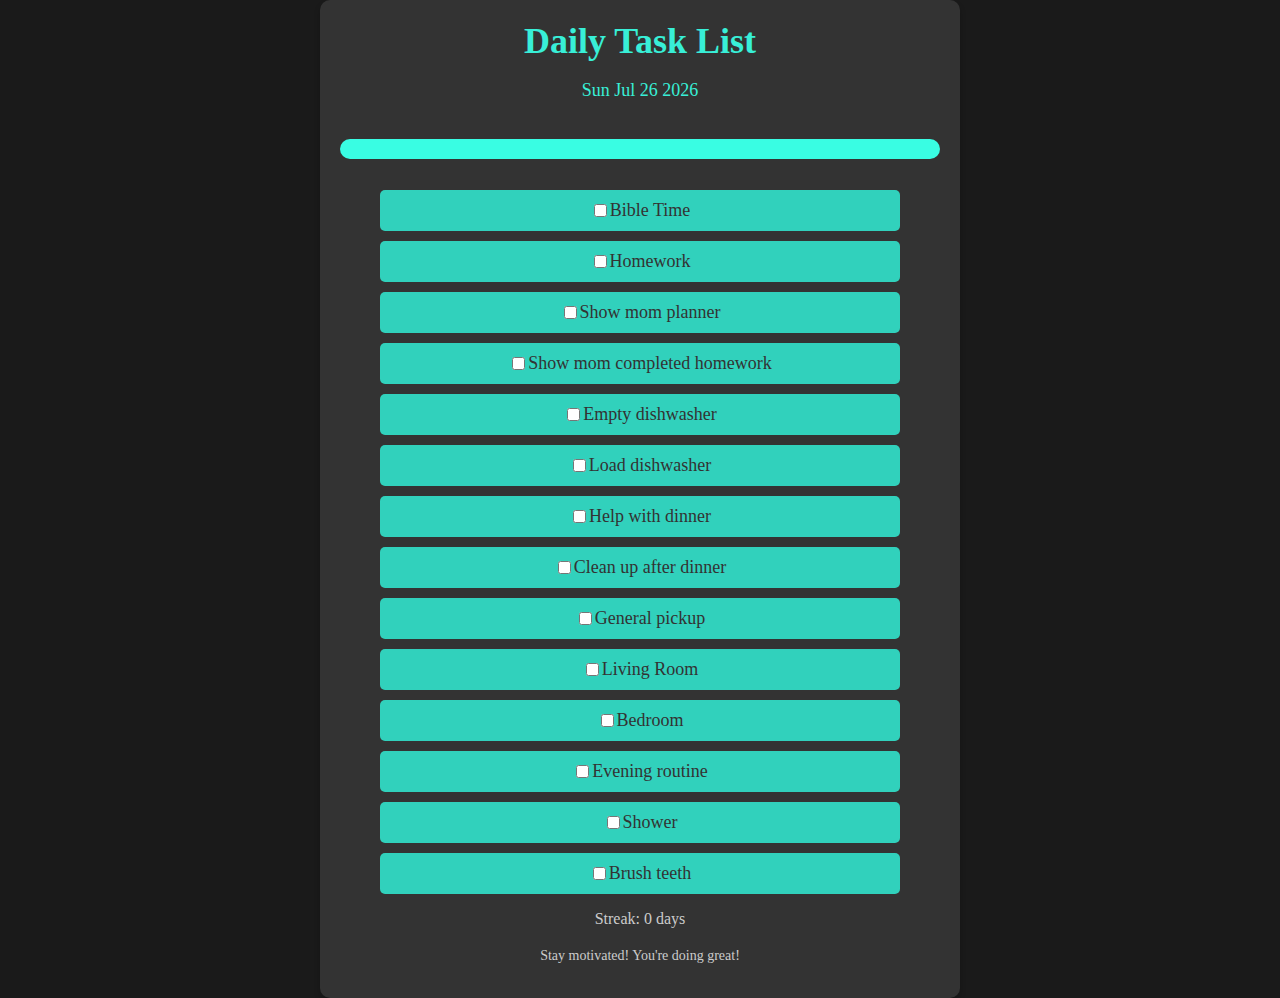
<file: index.html>
<!DOCTYPE html>
<html lang="en">
<head>
    <meta charset="UTF-8">
    <meta name="viewport" content="width=device-width, initial-scale=1.0">
    <title>Daily Task List</title>
    <link rel="stylesheet" href="styles.css">
</head>
<body>
    <div class="app-container">
        <header class="header">
            <h1>Daily Task List</h1>
            <p id="date-display"></p>
        </header>

        <progress id="progress-bar" value="0" max="100"></progress>

        <main>
            <div id="task-list-container">
                <ul id="task-list">
                    <!-- Tasks will be dynamically loaded here -->
                </ul>
            </div>

            <div class="streak-container">
                <p>Streak: <span id="streak-counter">0</span> days</p>
            </div>
        </main>

        <footer>
            <p>Stay motivated! You're doing great!</p>
        </footer>
    </div>
    <script src="script.js"></script>
</body>
</html>
</file>
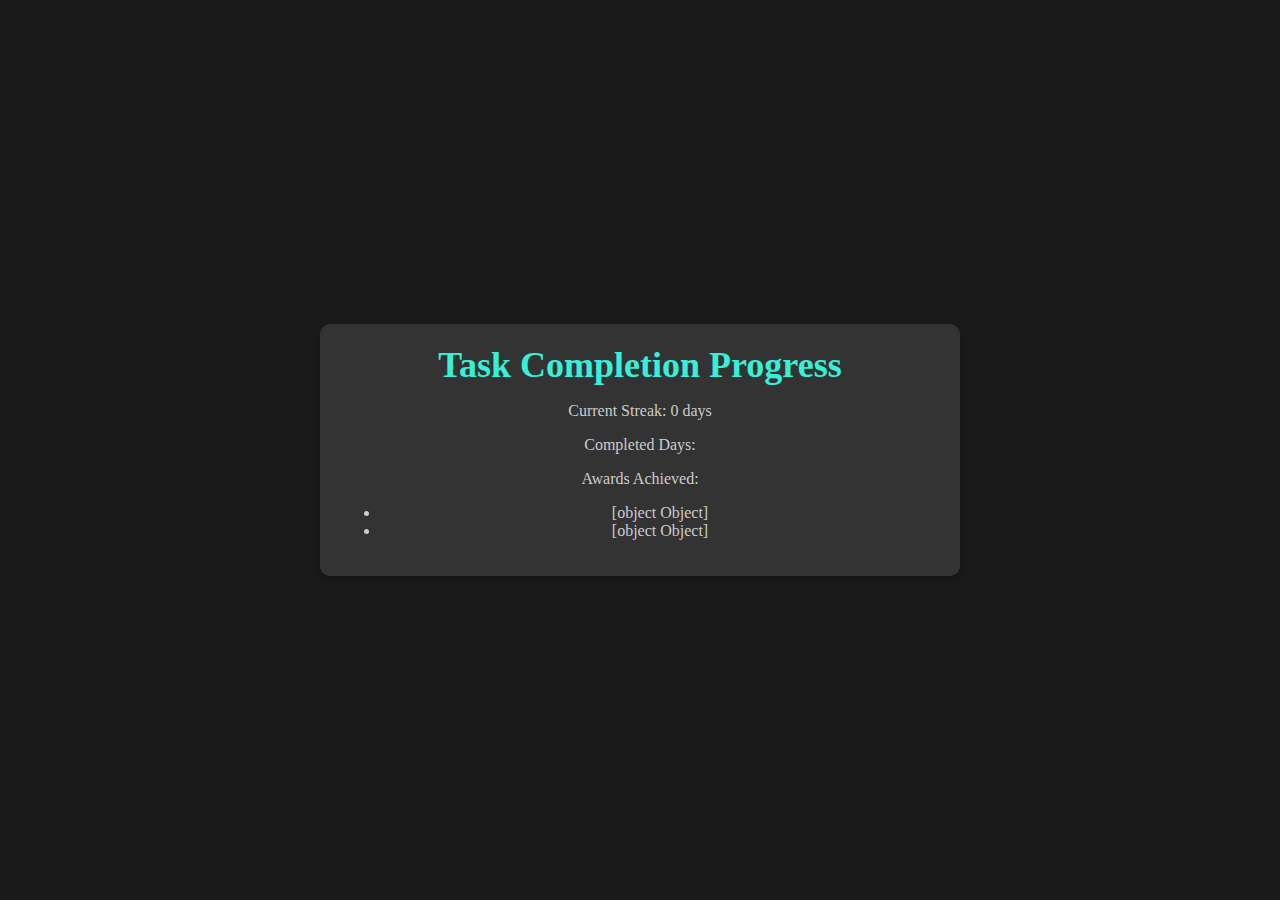
<file: progress.html>
<!DOCTYPE html>
<html lang="en">
<head>
    <meta charset="UTF-8">
    <meta name="viewport" content="width=device-width, initial-scale=1.0">
    <title>Task Completion Progress</title>
    <link rel="stylesheet" href="styles.css">
</head>
<body>
    <div class="app-container">
        <header class="header">
            <h1>Task Completion Progress</h1>
        </header>
        <main>
            <p>Current Streak: <span id="streak-counter"></span> days</p>
            <p>Completed Days:</p>
            <ul id="completed-days"></ul>
            <p>Awards Achieved:</p>
            <ul id="awards-list"></ul>
        </main>
    </div>
    <script>
        async function loadProgress() {
            const response = await fetch("progress.json");
            const data = await response.json();

            // Display streak
            document.getElementById("streak-counter").textContent = data.streak;

            // Display completed days
            const completedDaysList = document.getElementById("completed-days");
            completedDaysList.innerHTML = "";
            (data.completedDays || []).forEach(day => {
                const listItem = document.createElement("li");
                listItem.textContent = day;
                completedDaysList.appendChild(listItem);
            });

            // Display awards
            const awardsList = document.getElementById("awards-list");
            awardsList.innerHTML = "";
            (data.awards || []).forEach(award => {
                const listItem = document.createElement("li");
                listItem.textContent = award;
                awardsList.appendChild(listItem);
            });
        }

        loadProgress();
    </script>
</body>
</html>
</file>
<file: styles.css>
body {
    margin: 0;
    font-family: 'Playfair Display', serif;
    background-color: #1a1a1a;
    color: #cccccc;
    display: flex;
    flex-direction: column;
    align-items: center;
    justify-content: center;
    min-height: 100vh;
}

.app-container {
    width: 90%;
    max-width: 600px;
    text-align: center;
    background-color: #333333;
    border-radius: 10px;
    padding: 20px;
    box-shadow: 0 4px 6px rgba(0, 0, 0, 0.2);
}

.header h1 {
    margin: 0;
    font-size: 36px;
    color: #38efd7;
}

#date-display {
    font-size: 18px;
    color: #38efd7;
}

#task-list {
    list-style-type: none;
    padding: 0;
    margin: 0;
}

#completed-days {
    list-style-type: none; /* Removes bullets */
    padding: 0; /* Removes default padding */
    margin: 0; /* Removes default margin */
}

#task-list li {
    padding: 10px;
    margin: 10px 40px; /* Adjust space on each side */
    background-color: #31d1bc;
    border-radius: 5px;
    display: flex;
    align-items: center;
    justify-content: center;
    cursor: pointer;
    color: #333333;
    text-align: center;
    font-size: 18px;
    transition: background-color 0.3s ease, color 0.3s ease;
}

#task-list li:hover {
    background-color: #38efd7;
    color: #ffffff;
}

#task-list li.completed {
    background-color: #008b78;
    color: #ffffff;
}

progress {
    width: 100%;
    height: 20px;
    border-radius: 10px;
    appearance: none;
    -webkit-appearance: none;
    margin-top: 20px; /* Place progress bar above tasks */
    margin-bottom: 20px; /* Add spacing below progress bar */
}

progress::-webkit-progress-bar {
    background-color: #39fde3;
    border-radius: 20px;
}

progress::-webkit-progress-value {
    background-color: #008b78;
    border-radius: 10px;
}

.streak-container {
    margin-bottom: 20px;
    font-size: 16px;
    color: #cccccc;
}

footer {
    margin-top: 20px;
    font-size: 14px;
    color: #cccccc;
}
</file>
